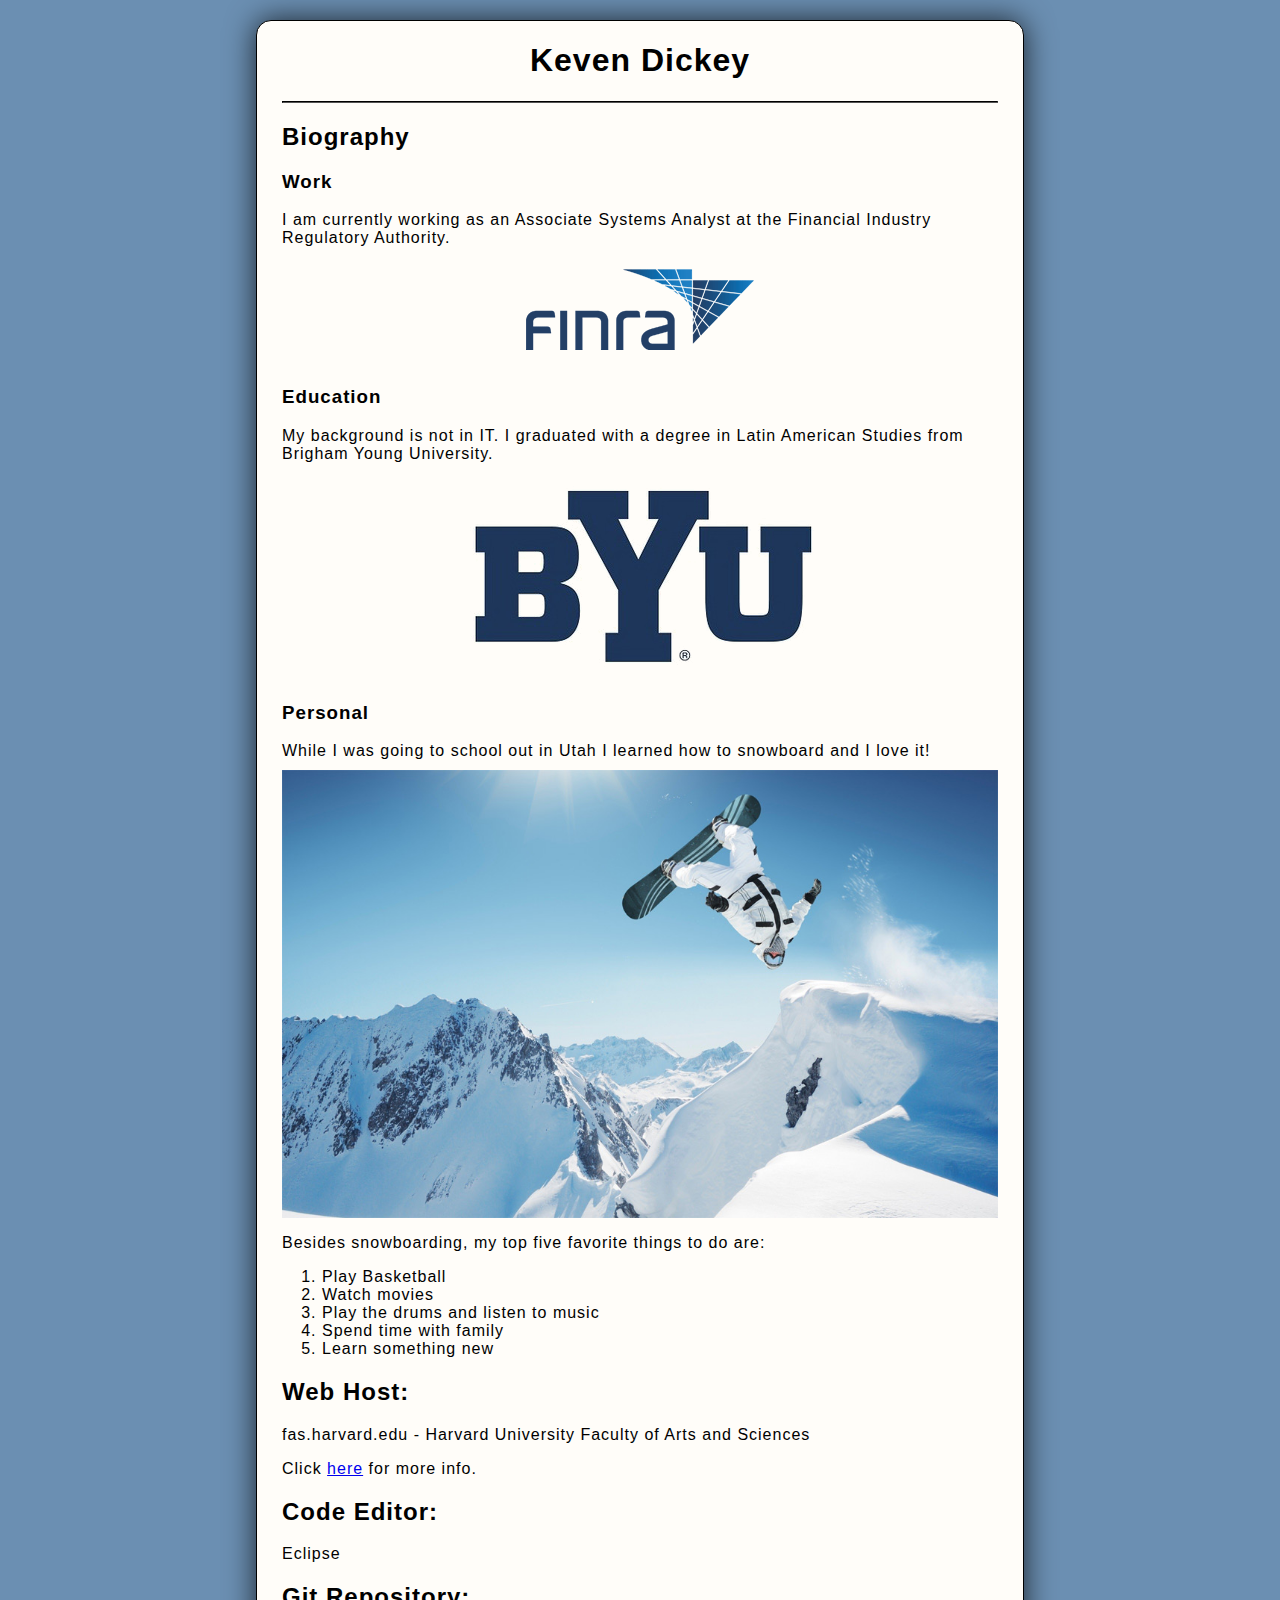
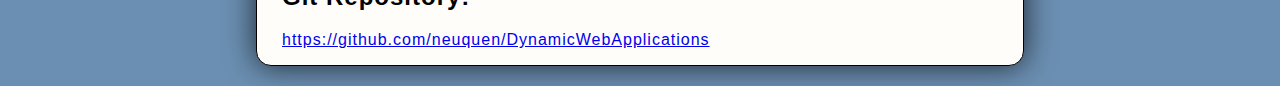
<file: dwa/p1/index.html>
<!DOCTYPE html>

<html>
	<head>
		<meta charset="UTF-8">
		<meta name="description" content="Introduction Page">
        <meta name="author" content="Keven Dickey">
		<title>Introduction</title>
		
		<link href="intro.css" rel="stylesheet">
	</head>
	<body>
		<div id=content>
		<h1>Keven Dickey</h1>
		<hr>
		<h2>Biography</h2>
		
		<h3>Work</h3>
		
			<p>I am currently working as an Associate Systems Analyst at the Financial Industry Regulatory Authority.<br/>
				<a href="http://www.finra.org"> <img src="img/finra.png" alt="Financial Industry Regulatory Authority"/> </a>
			</p>
	
		<h3>Education</h3>
		
			<p>My background is not in IT.  I graduated with a degree in Latin American Studies from Brigham Young University.<br/>
				<a href="http://www.byu.edu"> <img src="img/byu.png" alt="Brigham Young University"/> </a>
			</p>
		
		<h3>Personal</h3>

			<p>While I was going to school out in Utah I learned how to snowboard and I love it!<br/>
				<img src="img/snowboard.jpg" alt="Snowboarder"/>	
			</p>	
			
			<p>Besides snowboarding, my top five favorite things to do are:</p>
	
			<ol>
			<li>Play Basketball</li>
			<li>Watch movies</li> 
			<li>Play the drums and listen to music</li>
			<li>Spend time with family</li> 
			<li>Learn something new</li>
			</ol>
		
		<h2>Web Host:</h2>
		<p>fas.harvard.edu - Harvard University Faculty of Arts and Sciences</p>
		<p>Click <a href="http://www.fas-it.fas.harvard.edu/services/student/webHosting">here</a> for more info.</p>
		
		<h2>Code Editor:</h2>
		<p>Eclipse</p>
		
		<h2>Git Repository:</h2>
		<p><a href="https://github.com/neuquen/DynamicWebApplications">https://github.com/neuquen/DynamicWebApplications</a></p>
		
		</div>
		
	</body>
</html>
</file>
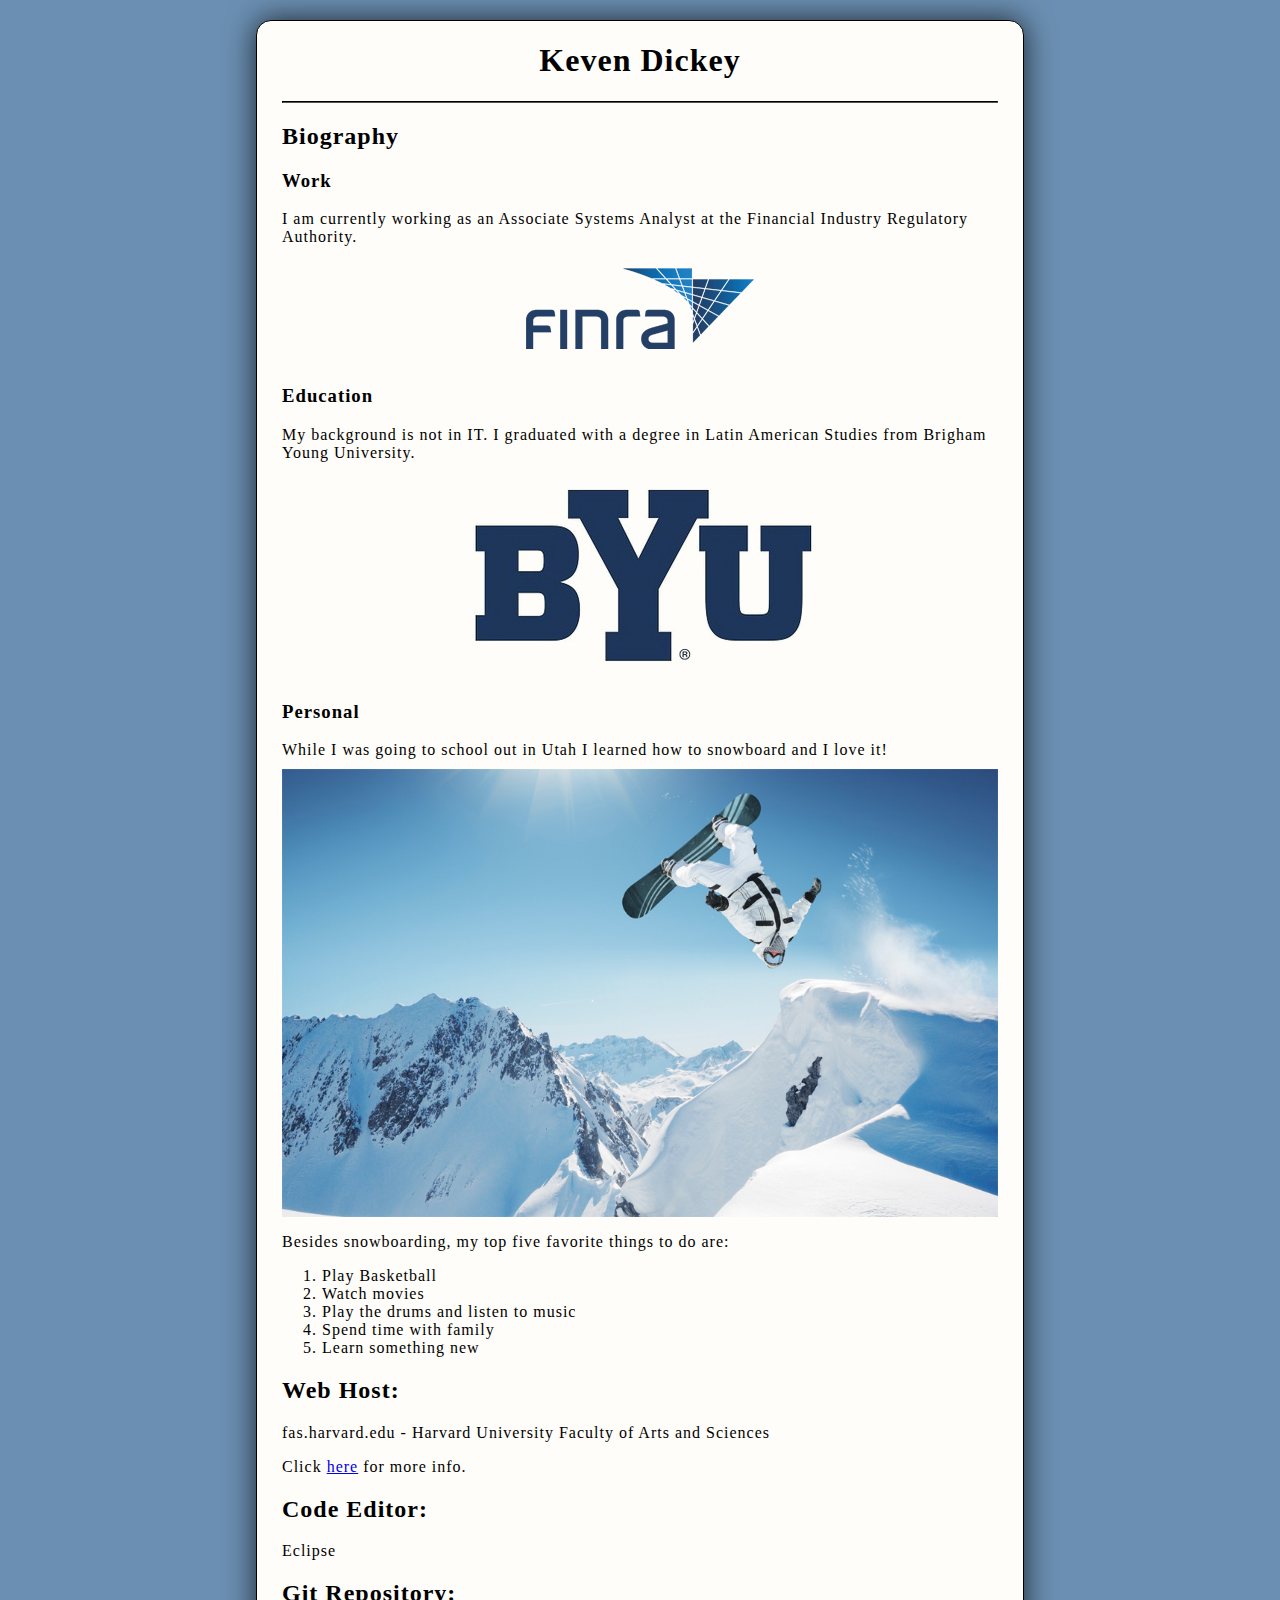
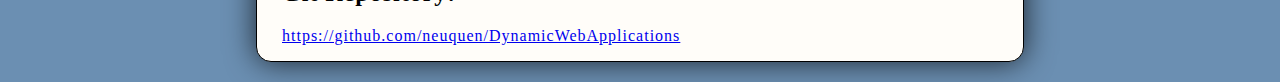
<file: dwa/p1/introduction.html>
<!DOCTYPE html>

<html>
	<head>
		<meta charset="UTF-8">
		<meta name="description" content="Introduction Page">
        <meta name="author" content="Keven Dickey">
		<title>Introduction</title>
		
		<link href="introduction.css" rel="stylesheet">
	</head>
	<body>
		<div id=content>
		<h1>Keven Dickey</h1>
		<hr>
		<h2>Biography</h2>
		
		<h3>Work</h3>
		
			<p>I am currently working as an Associate Systems Analyst at the Financial Industry Regulatory Authority.<br/>
				<a href="http://www.finra.org"> <img src="img/finra.png" alt="Financial Industry Regulatory Authority"/> </a>
			</p>
	
		<h3>Education</h3>
		
			<p>My background is not in IT.  I graduated with a degree in Latin American Studies from Brigham Young University.<br/>
				<a href="http://www.byu.edu"> <img src="img/byu.png" alt="Brigham Young University"/> </a>
			</p>
		
		<h3>Personal</h3>

			<p>While I was going to school out in Utah I learned how to snowboard and I love it!<br/>
				<img src="img/snowboard.jpg" alt="Snowboarder"/>	
			</p>	
			
			<p>Besides snowboarding, my top five favorite things to do are:</p>
	
			<ol>
			<li>Play Basketball</li>
			<li>Watch movies</li> 
			<li>Play the drums and listen to music</li>
			<li>Spend time with family</li> 
			<li>Learn something new</li>
			</ol>
		
		<h2>Web Host:</h2>
		<p>fas.harvard.edu - Harvard University Faculty of Arts and Sciences</p>
		<p>Click <a href="http://www.fas-it.fas.harvard.edu/services/student/webHosting">here</a> for more info.</p>
		
		<h2>Code Editor:</h2>
		<p>Eclipse</p>
		
		<h2>Git Repository:</h2>
		<p><a href="https://github.com/neuquen/DynamicWebApplications">https://github.com/neuquen/DynamicWebApplications</a></p>
		
		</div>
		
	</body>
</html>
</file>
<file: dwa/p1/intro.css>
body {
	background-color: #6B8FB2;
	margin-left: 20%;
	margin-right: 20%;
	margin-top: 20px;
	margin-bottom: 20px;
	font-family: Copperplate, "Copperplate Gothic Light", "Comic Sans MS", Arial;
}

img {
	display: block;
	margin-left: auto;
	margin-right: auto;
	padding-top: 10px;
	border-width: 0; /* Remove image border in IE */
	max-width: 100%;
    height: auto;
}

h1 {
	text-align: center;
}

hr {
	border-color: black;
}

div#content {
	background-color: #FFFDF9;
	padding-left: 25px;
	padding-right: 25px;
	border:1px solid;
	border-radius: 15px;
	min-width: 540px;
	letter-spacing: 1px;
	
	/*Box shadow to make div look like it is popping off screen*/
	-webkit-box-shadow: 0px 0px 30px rgba(0,0,0,0.75);
	-moz-box-shadow:    0px 0px 30px rgba(0,0,0,0.75);
	box-shadow:         0px 0px 30px rgba(0,0,0,0.75);
}
</file>
<file: dwa/p1/introduction.css>
body {
	background-color: #6B8FB2;
	margin-left: 20%;
	margin-right: 20%;
	margin-top: 20px;
	margin-bottom: 20px;
	font-family: Copperplate, "Copperplate Gothic Light", fantasy;
}

img {
	display: block;
	margin-left: auto;
	margin-right: auto;
	padding-top: 10px;
	border-width: 0; /* Remove image border in IE */
	max-width: 100%;
    height: auto;
}

h1 {
	text-align: center;
}

hr {
	border-color: black;
}

div#content {
	background-color: #FFFDF9;
	padding-left: 25px;
	padding-right: 25px;
	border:1px solid;
	border-radius: 15px;
	min-width: 500px;
	letter-spacing: 1px;
	
	/*Box shadow to make div look like it is popping off screen*/
	-webkit-box-shadow: 0px 0px 30px rgba(0,0,0,0.75);
	-moz-box-shadow:    0px 0px 30px rgba(0,0,0,0.75);
	box-shadow:         0px 0px 30px rgba(0,0,0,0.75);
}
</file>
